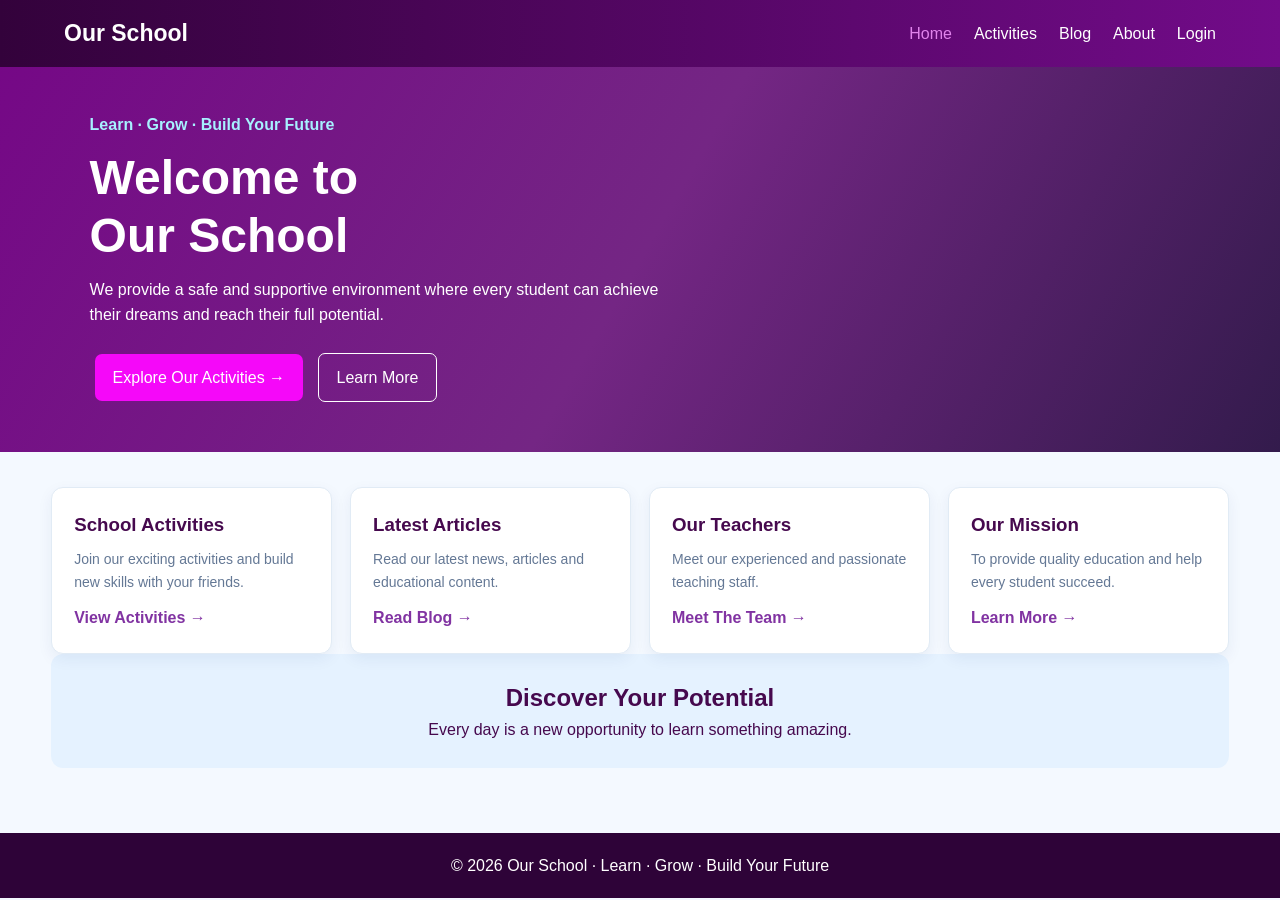
<file: index.html>
<!DOCTYPE html>
<html lang="en">
<head>
  <meta charset="UTF-8">
    <meta name="viewport" content="width=device-width, initial-scale=1.0">
    <title>Home | Our School</title>
    <link rel="stylesheet" href="./style.css">
</head>
<body>

<header class="site-header">
    <a class="brand" href="index.html">
        Our School
    </a>

    <nav>
 <a class="active" href="index.html">Home</a>
 <a href="activity.html">Activities</a>
<a href="article .html">Blog</a>
<a href="book.html">About</a>
<a href="login.html">Login</a>
    </nav>
</header>

<section class="hero">
    <div class="hero-copy">
<div class="eyebrow">Learn · Grow · Build Your Future</div>

 <h1>Welcome to<br>Our School</h1>

<p>
 We provide a safe and supportive environment
 where every student can achieve their dreams
  and reach their full potential.
 </p>

 <a class="btn" href="activities.html">
  Explore Our Activities →
 </a>

 <a class="btn btn-outline" href="about.html">
 Learn More
 </a>
 </div>

    
</section>

<main class="container section">

    <div class="grid">

   <article class="card">
 <h3>School Activities</h3>
<p>Join our exciting activities and build new skills with your friends.</p>
<a class="link" href="activities.html">View Activities →</a>
</article>
 <article class="card">
           
 <h3>Latest Articles</h3>
<p>Read our latest news, articles and educational content.</p>
<a class="link" href="blog.html">Read Blog →</a>
</article>
 <article class="card">
 <h3>Our Teachers</h3>
<p>Meet our experienced and passionate teaching staff.</p>
<a class="link" href="about.html">Meet The Team →</a>
</article>

<article class="card">
           
 <h3>Our Mission</h3>
<p>To provide quality education and help every student succeed.</p>
 <a class="link" href="about.html">Learn More →</a>
</article>

    </div>

    <section class="section mission">
        <h2>Discover Your Potential</h2>
        <p>Every day is a new opportunity to learn something amazing.</p>
    </section>

</main>

<footer class="footer">
    © 2026 Our School · Learn · Grow · Build Your Future
</footer>

</body>
</html>
</file>
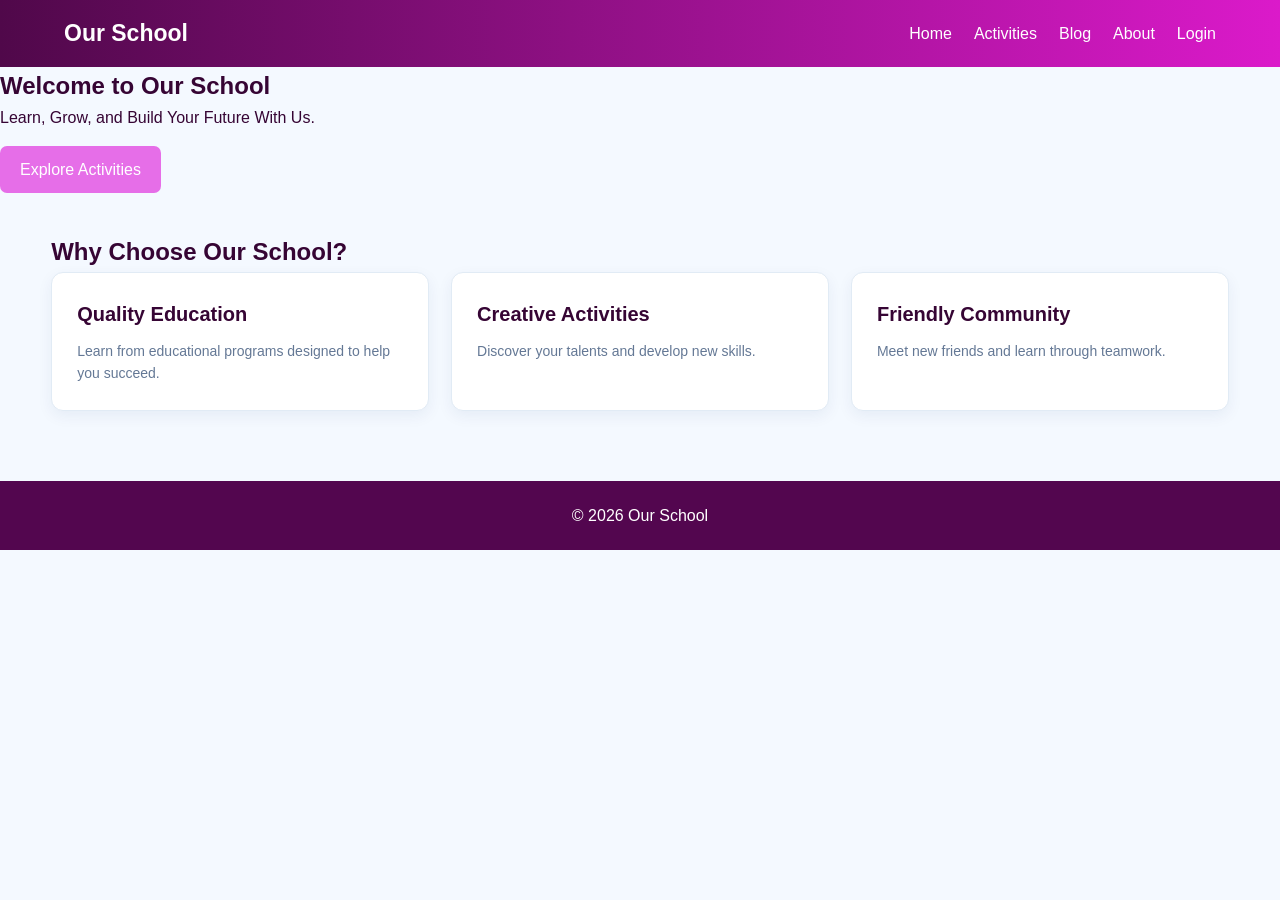
<file: activity.html>
<!DOCTYPE html>
<html lang="en">
<head>
    <meta charset="UTF-8">
    <meta name="viewport" content="width=device-width, initial-scale=1.0">
    <title>Home - Our School</title>
    <link rel="stylesheet" href="./activity.css">
</head>
<body>

<header class="site-header">
    <a class="brand" href="index.html"> Our School</a>
    <nav>
        <a href="index.html">Home</a>
        <a href="activity.html">Activities</a>
        <a href="article .html">Blog</a>
        <a href="book.html">About</a>
        <a href="login.html">Login</a>
        
    </nav>
</header>

<section class="hero">
    <h1>Welcome to Our School</h1>
    <p>Learn, Grow, and Build Your Future With Us.</p>
    <a class="btn" href="activities.html">Explore Activities</a>
</section>

<main class="container section">
    <h2>Why Choose Our School?</h2>

    <div class="grid grid-3">
        <article class="card">
            <h3>Quality Education</h3>
            <p>Learn from educational programs designed to help you succeed.</p>
        </article>

        <article class="card">
            <h3>Creative Activities</h3>
            <p>Discover your talents and develop new skills.</p>
        </article>

        <article class="card">
            <h3>Friendly Community</h3>
            <p>Meet new friends and learn through teamwork.</p>
        </article>
    </div>
</main>

<footer class="footer">
    <p>© 2026 Our School</p>
</footer>

</body>
</html>
</file>
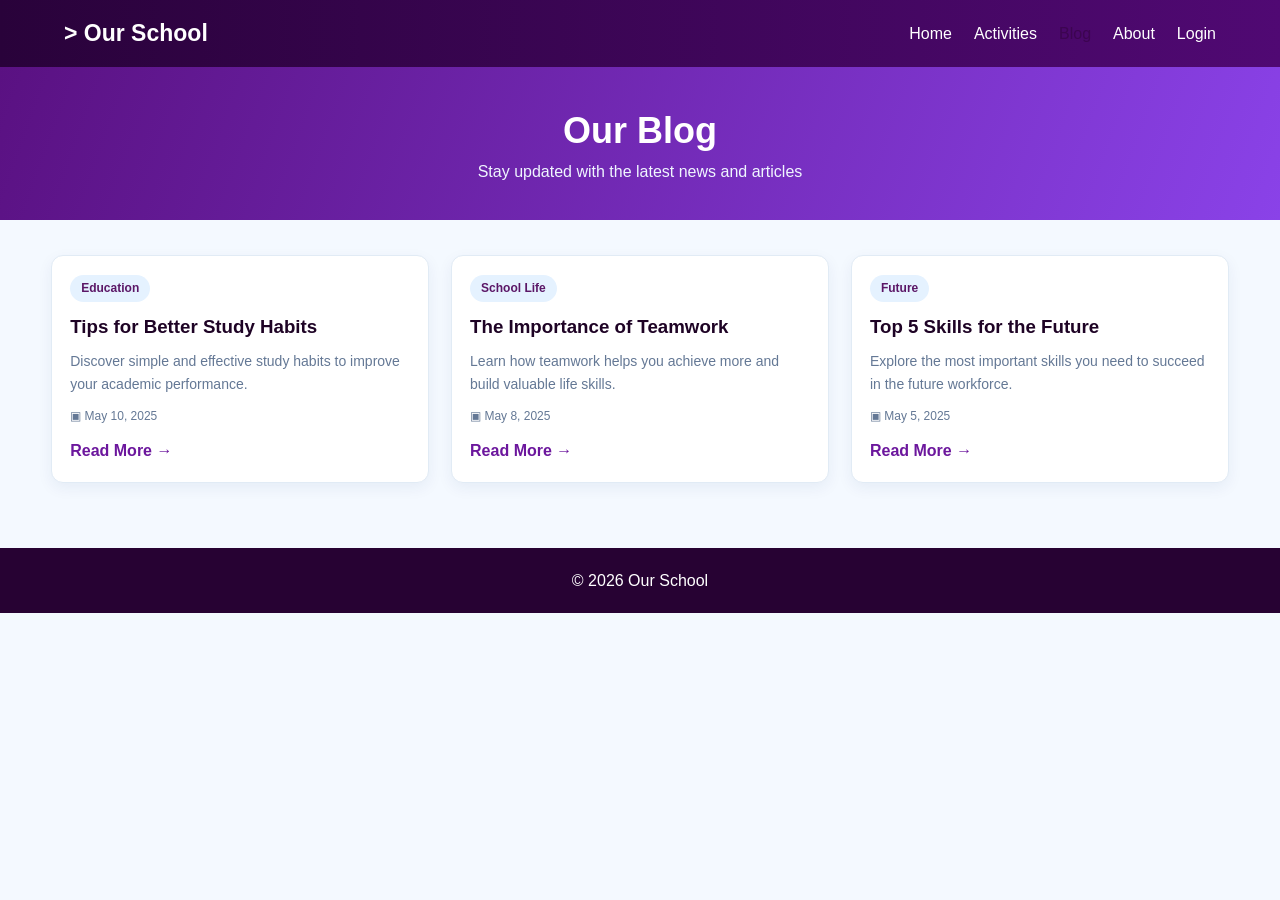
<file: article .html>
<!DOCTYPE html>
<html lang="en">
<head>
    <meta charset="UTF-8">
    <meta name="viewport" content="width=device-width, initial-scale=1.0">
    <title>Our Blog</title>
   
    <link rel="stylesheet" href="./article.css">
</head>
<body>

<header class="site-header">
    <a class="brand" href="index.html">
        > Our School
    </a>

    <nav>
        <a href="index.html">Home</a>
        <a href="activity.html">Activities</a>
        <a class="active" href="article .html">Blog</a>
        <a href="book.html">About</a>
        <a href="login.html">Login</a>
    </nav>
</header>

<section class="page-banner">
    <h1>Our Blog</h1>
    <p>Stay updated with the latest news and articles</p>
</section>

<main class="container section">

    <div class="grid grid-3">

        <article class="card">
            

            <span class="tag">Education</span>

            <h3>Tips for Better Study Habits</h3>

            <p>
                Discover simple and effective study habits
                to improve your academic performance.
            </p>

            <div class="meta">▣ May 10, 2025</div>

            <a class="link" href="#">Read More →</a>
        </article>

        <article class="card">
           

            <span class="tag">School Life</span>

            <h3>The Importance of Teamwork</h3>

            <p>
                Learn how teamwork helps you achieve more
                and build valuable life skills.
            </p>

            <div class="meta">▣ May 8, 2025</div>

            <a class="link" href="#">Read More →</a>
        </article>

        <article class="card">
         

            <span class="tag">Future</span>

            <h3>Top 5 Skills for the Future</h3>

            <p>
                Explore the most important skills you need
                to succeed in the future workforce.
            </p>

            <div class="meta">▣ May 5, 2025</div>

            <a class="link" href="#">Read More →</a>
        </article>

    </div>

</main>

<footer class="footer">
    © 2026 Our School
</footer>

</body>
</html>
</file>
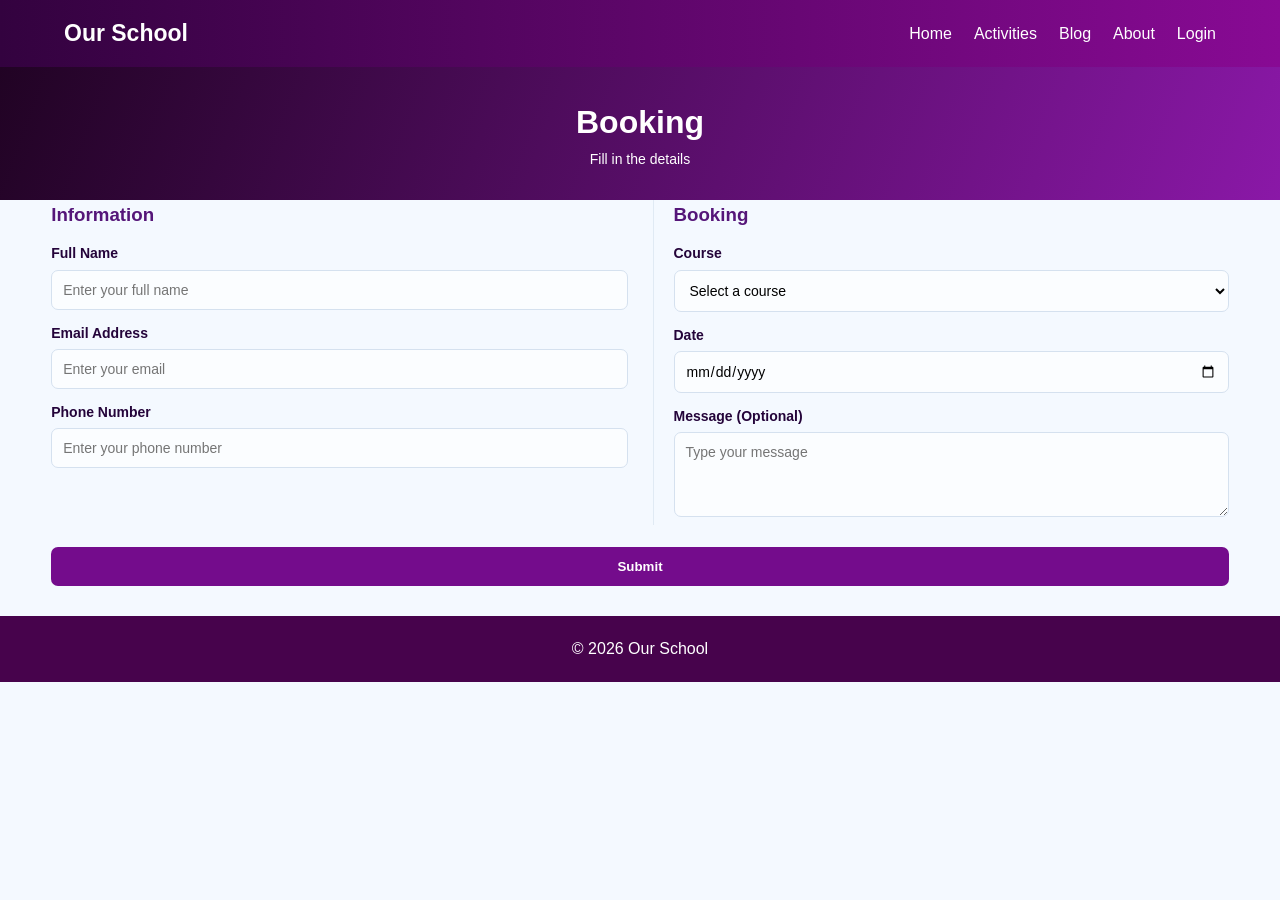
<file: book.html>
<!DOCTYPE html>
<html lang="en">
<head>
    <meta charset="UTF-8">
    <meta name="viewport" content="width=device-width, initial-scale=1.0">
    <title>Booking</title>
    <link rel="stylesheet" href="./book.css">
</head>
<body>

<header class="site-header">
    <a class="brand" href="index.html">
         Our School
    </a>

    <nav>
        <a href="index.html">Home</a>
        <a href="activity.html">Activities</a>
        <a href="article .html">Blog</a>
        <a href="book.html">About</a>
        <a href="login.html">Login</a>
    </nav>
</header>

<section class="page-banner">
    <h1> Booking</h1>
    <p>Fill in the details</p>
</section>

<main class="container">

    <div class="wrap">

     <form action="#">

     <div class="form-grid">

       <section>
     <h3>Information</h3>

    <label for="fullname">Full Name</label>

     <input
   type="text"
        id="fullname"
       name="fullname"
     placeholder="Enter your full name"
    required >

     <label for="email">Email Address</label>

     <input
  type="email"
       id="email"
        name="email"
     placeholder="Enter your email"
       required
         >

     <label for="phone">Phone Number</label>

    <input
    type="tel"
    id="phone"
   name="phone"
   placeholder="Enter your phone number"
                    >
     </section>

     <section>
     <h3>Booking </h3>

 <label for="course">Course </label>

 <select id="course" name="course" required>
 <option value="">Select a course </option>
<option>Programming </option>
   <option>Ai</option>
   <option>network</option>
  <option>telecom</option>
                    
    <option>digital art</option>
          </select>

     <label for="date">Date</label>

   <input
       type="date"
     id="date"
     name="date"
       required
        >
<label for="message">Message (Optional)</label>

    <textarea
      id="message"
      name="message"
      placeholder="Type your message"
     ></textarea>
    </section>

      </div>
   <button class="btn" type="submit">
        Submit
     </button>

        </form>

    </div>

</main>

<footer class="footer">
    © 2026 Our School
</footer>

</body>
</html>
</file>
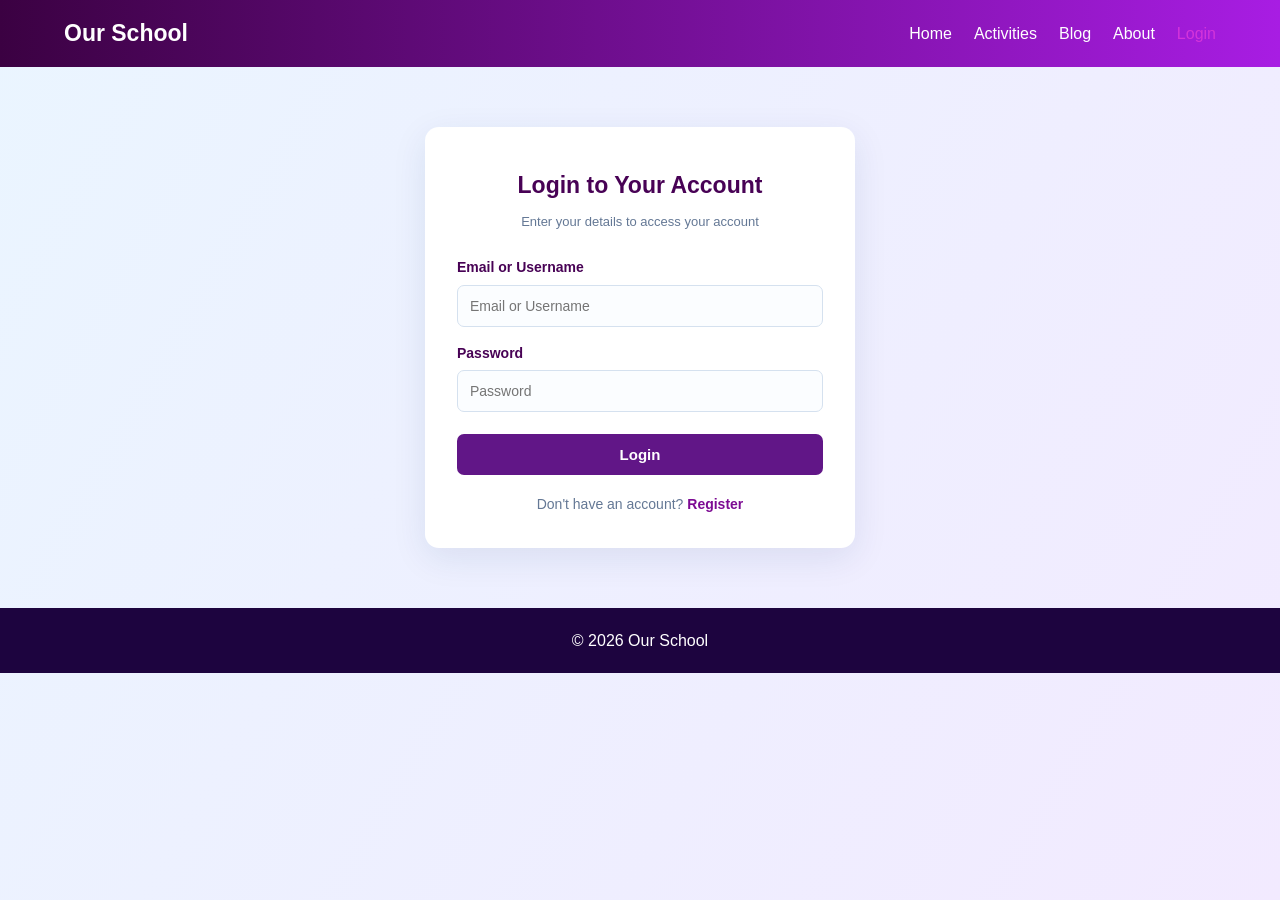
<file: login.html>
<!DOCTYPE html>
<html lang="en">
<head>
    <meta charset="UTF-8">
    <meta name="viewport" content="width=device-width, initial-scale=1.0">
    <title>Login | Our School</title>
    <link rel="stylesheet" href="./login.css">
</head>
<body>

<header class="site-header">
    <a class="brand" href="index.html">
         Our School
    </a>

    <nav>
        <a href="index.html">Home</a>
        <a href="activity.html">Activities</a>
        <a href="article .html">Blog</a>
        <a href="book.html">About</a>
        <a class="active" href="login.html">Login</a>
    </nav>
</header>

<main class="container">

    <div class="form-wrap narrow">

        <div class="form-title">
           
            <h2>Login to Your Account</h2>
            <p>Enter your details to access your account</p>
        </div>

        <form action="#">

            <label for="username">Email or Username</label>

            <input
                type="text"
                id="username"
                name="username"
                placeholder="Email or Username"
                required
            >

            <label for="password">Password</label>

            <input
                type="password"
                id="password"
                name="password"
                placeholder="Password"
                required
            >

            <button class="btn" type="submit">
                Login
            </button>

        </form>

        <p class="form-note">
            Don't have an account?
            <a href="registration.html">Register</a>
        </p>

    </div>

</main>

<footer class="footer">
    © 2026 Our School
</footer>

</body>
</html>
</file>
<file: style.css>
* {
    margin: 0;
    padding: 0;
    box-sizing: border-box;
}

body {
    font-family: Arial, sans-serif;
    background: #f4f9ff;
    color: #46094e;
    line-height: 1.6;
}

a {
    text-decoration: none;
}

.site-header {
    background: linear-gradient(90deg, #33023b, #720b89);
    color: white;
    padding: 15px 5%;
    display: flex;
    justify-content: space-between;
    align-items: center;
    flex-wrap: wrap;
    gap: 15px;
}

.brand {
    color: white;
    font-size: 23px;
    font-weight: bold;
}

nav {
    display: flex;
    gap: 22px;
    flex-wrap: wrap;
}

nav a {
    color: white;
    transition: color 0.3s;
}

nav a:hover,
nav a.active {
    color: #e083ec;
}

.hero {
    min-height: 350px;
    padding: 45px 7%;
    display: flex;
    justify-content: space-between;
    align-items: center;
    gap: 25px;
    color: white;
    background: linear-gradient(
        120deg,
        #750886,
        #742684,
        #331b4c
    );
}

.hero-copy {
    max-width: 600px;
}

.eyebrow {
    color: #a7f1ff;
    font-weight: bold;
}

.hero h1 {
    font-size: 48px;
    line-height: 1.2;
    margin: 12px 0;
}

.hero p {
    margin-bottom: 20px;
}

.hero-art {
    font-size: 90px;
}

.btn {
    display: inline-block;
    background: #f508f9;
    color: white;
    padding: 11px 18px;
    border: none;
    border-radius: 7px;
    margin: 5px;
    cursor: pointer;
    transition: background 0.3s;
}

.btn:hover {
    background: #250337;
}

.btn-outline {
    background: transparent;
    border: 1px solid white;
}

.container {
    width: 92%;
    max-width: 1200px;
    margin: auto;
}

.section {
    padding: 35px 0;
}

.grid {
    display: grid;
    grid-template-columns: repeat(4, 1fr);
    gap: 18px;
}

.card {
    background: white;
    padding: 22px;
    border: 1px solid #e1ebf5;
    border-radius: 12px;
    box-shadow: 0 5px 15px #12356810;
    transition: transform 0.3s;
}

.card:hover {
    transform: translateY(-5px);
}

.card-icon {
    width: 52px;
    height: 52px;
    background: #e5f1ff;
    color: #601562;
    border-radius: 50%;
    display: grid;
    place-items: center;
    font-size: 25px;
    margin-bottom: 12px;
}

.card h3 {
    margin-bottom: 8px;
}

.card p {
    color: #647895;
    font-size: 14px;
}

.link {
    display: inline-block;
    color: #8133a2;
    font-weight: bold;
    margin-top: 12px;
}

.mission {
    text-align: center;
    background: #e5f2ff;
    border-radius: 12px;
    padding: 25px;
}

.footer {
    background: #2e0338;
    color: white;
    text-align: center;
    padding: 20px;
    margin-top: 30px;
}

@media (max-width: 850px) {
    .grid {
        grid-template-columns: repeat(2, 1fr);
    }
}

@media (max-width: 560px) {
    .site-header {
        justify-content: center;
    }

    nav {
        justify-content: center;
        gap: 12px;
    }

    .hero {
        text-align: center;
        justify-content: center;
    }

    .hero h1 {
        font-size: 36px;
    }

    .hero-art {
        display: none;
    }

    .grid {
        grid-template-columns: 1fr;
    }
}
</file>
<file: activity.css>
* {
    margin: 0;
    padding: 0;
    box-sizing: border-box;
}

body {
    font-family: Arial, sans-serif;
    background: #f4f9ff;
    color: #360534;
    line-height: 1.6;
}

a {
    text-decoration: none;
}

.site-header {
    background: linear-gradient(90deg, #50084a, #db1aca);
    color: white;
    padding: 15px 5%;
    display: flex;
    justify-content: space-between;
    align-items: center;
    flex-wrap: wrap;
    gap: 15px;
}

.brand {
    color: white;
    font-size: 23px;
    font-weight: bold;
}

nav {
    display: flex;
    gap: 22px;
    flex-wrap: wrap;
}

nav a {
    color: white;
    transition: color 0.3s;
}

nav a:hover,
nav a.active {
    color: #e092df;
}


.page-banner {
    text-align: center;
    color: white;
    padding: 40px 15px;
    background: linear-gradient(
        110deg,
        #a940c3,
        #872b92
    );
}

.page-banner h1 {
    font-size: 36px;
    margin-bottom: 8px;
}

.page-banner p {
    color: #f0f6ff;
}



.container {
    width: 92%;
    max-width: 1200px;
    margin: auto;
}

.section {
    padding: 40px 0;
}

.section-title {
    text-align: center;
    margin-bottom: 28px;
}

.section-title h2 {
    font-size: 28px;
    color: #4b0455;
}

.section-title p {
    color: #647895;
}


.grid-3 {
    display: grid;
    grid-template-columns: repeat(3, 1fr);
    gap: 22px;
}



.card {
    background: white;
    padding: 25px;
    border: 1px solid #e1ebf5;
    border-radius: 12px;
    box-shadow: 0 5px 15px #12356810;
    transition: transform 0.3s,
                box-shadow 0.3s;
}

.card:hover {
    transform: translateY(-6px);
    box-shadow: 0 12px 25px #12356820;
}

.card-icon {
    width: 60px;
    height: 60px;
    display: grid;
    place-items: center;
    border-radius: 12px;
    background: #e5f2ff;
    color: #601163;
    font-size: 30px;
    margin-bottom: 15px;
}

.card h3 {
    font-size: 20px;
    margin-bottom: 10px;
}

.card p {
    color: #647895;
    font-size: 14px;
}

.link {
    display: inline-block;
    color: #9462cc;
    font-weight: bold;
    margin-top: 15px;
    transition: color 0.3s;
}

.link:hover {
    color: #751692;
}



.btn {
    display: inline-block;
    background: #e66ee8;
    color: white;
    padding: 11px 20px;
    border: none;
    border-radius: 7px;
    margin-top: 15px;
    cursor: pointer;
    transition: background 0.3s;
}

.btn:hover {
    background: #4a0466;
}


.footer {
    background: #53064f;
    color: white;
    text-align: center;
    padding: 22px;
    margin-top: 30px;
}



@media (max-width: 850px) {
    .grid-3 {
        grid-template-columns: repeat(2, 1fr);
    }
}

@media (max-width: 560px) {
    .site-header {
        justify-content: center;
    }

    nav {
        justify-content: center;
        gap: 12px;
    }

    .page-banner h1 {
        font-size: 28px;
    }

    .grid-3 {
        grid-template-columns: 1fr;
    }

    .card {
        padding: 20px;
    }
}
</file>
<file: article.css>
* {
    margin: 0;
    padding: 0;
    box-sizing: border-box;
}

body {
    font-family: Arial, sans-serif;
    background: #f4f9ff;
    color: #1e0325;
    line-height: 1.6;
}

a {
    text-decoration: none;
}

.site-header {
    background: linear-gradient(90deg, #29023a, #500973);
    color: white;
    padding: 15px 5%;
    display: flex;
    justify-content: space-between;
    align-items: center;
    flex-wrap: wrap;
    gap: 15px;
}

.brand {
    color: white;
    font-size: 23px;
    font-weight: bold;
}

nav {
    display: flex;
    gap: 22px;
    flex-wrap: wrap;
}

nav a {
    color: white;
}

nav a:hover,
nav a.active {
    color: #3c0550;
}

.page-banner {
    text-align: center;
    color: white;
    padding: 35px 15px;
    background: linear-gradient(110deg, #5a1182, #8a42e8);
}

.page-banner h1 {
    font-size: 36px;
}

.page-banner p {
    color: #f0f6ff;
}

.container {
    width: 92%;
    max-width: 1200px;
    margin: auto;
}

.section {
    padding: 35px 0;
}

.grid-3 {
    display: grid;
    grid-template-columns: repeat(3, 1fr);
    gap: 22px;
}

.card {
    background: white;
    padding: 18px;
    border: 1px solid #e1ebf5;
    border-radius: 12px;
    box-shadow: 0 5px 15px #12356810;
    transition: transform 0.3s, box-shadow 0.3s;
}

.card:hover {
    transform: translateY(-5px);
    box-shadow: 0 10px 22px #12356820;
}

.article-image {
    height: 160px;
    border-radius: 9px;
    margin-bottom: 15px;
    display: grid;
    place-items: center;
    font-size: 60px;
    color: white;
    background: linear-gradient(135deg, #0877e8, #8b48e8);
}

.tag {
    display: inline-block;
    padding: 4px 11px;
    background: #e5f2ff;
    color: #5b1767;
    border-radius: 20px;
    font-size: 12px;
    font-weight: bold;
    margin-bottom: 10px;
}

.card h3 {
    margin-bottom: 8px;
}

.card p {
    color: #647895;
    font-size: 14px;
}

.meta {
    color: #647895;
    font-size: 12px;
    margin-top: 12px;
}

.link {
    display: inline-block;
    color: #6c179d;
    font-weight: bold;
    margin-top: 12px;
}

.footer {
    background: #270233;
    color: white;
    text-align: center;
    padding: 20px;
    margin-top: 30px;
}

@media (max-width: 850px) {
    .grid-3 {
        grid-template-columns: repeat(2, 1fr);
    }
}

@media (max-width: 560px) {
    .site-header {
        justify-content: center;
    }

    nav {
        justify-content: center;
        gap: 12px;
    }

    .grid-3 {
        grid-template-columns: 1fr;
    }

    .page-banner h1 {
        font-size: 28px;
    }
}
</file>
<file: book.css>
* {
    margin: 0;
    padding: 0;
    box-sizing: border-box;
}

body {
    font-family: Arial, sans-serif;
    background: #f4f9ff;
    color: #24043a;
    line-height: 1.6;
}

a {
    text-decoration: none;
}

.site-header {
    background: linear-gradient(90deg, #33023f, #880a94);
    color: white;
    padding: 15px 5%;
    display: flex;
    justify-content: space-between;
    align-items: center;
    flex-wrap: wrap;
    gap: 15px;
}

.brand {
    color: white;
    font-size: 23px;
    font-weight: bold;
}

nav {
    display: flex;
    gap: 22px;
    flex-wrap: wrap;
}

nav a {
    color: white;
}

nav a:hover {
    color: #bb42e8;
}

.page-banner {
    text-align: center;
    color: white;
    padding: 30px 15px;
    background: linear-gradient(110deg, #210324, #8a18a7);
}

.page-banner h1 {
    font-size: 32px;
}

.page-banner p {
    font-size: 14px;
}

.container {
    width: 92%;
    max-width: 1200px;
    margin: auto;
}

.form-wrap {
    max-width: 850px;
    margin: 35px auto;
    background: white;
    padding: 28px;
    border: 1px solid #e0eaf4;
    border-radius: 12px;
    box-shadow: 0 8px 24px #123c790d;
}

.form-grid {
    display: grid;
    grid-template-columns: 1fr 1fr;
    gap: 25px;
}

.form-grid section + section {
    border-left: 1px solid #e0eaf4;
    padding-left: 20px;
}

.form-grid h3 {
    margin-bottom: 12px;
    color: #551679;
}

label {
    display: block;
    font-size: 14px;
    font-weight: bold;
    margin: 12px 0 5px;
}

input,
select,
textarea {
    width: 100%;
    padding: 11px;
    border: 1px solid #d5e1ef;
    border-radius: 7px;
    background: #fbfdff;
    font-family: Arial, sans-serif;
    font-size: 14px;
}

input:focus,
select:focus,
textarea:focus {
    outline: 2px solid #a8d4ff;
    border-color: #5e0864;
}

textarea {
    min-height: 85px;
    resize: vertical;
}

.btn {
    width: 100%;
    background: #740c8c;
    color: white;
    padding: 12px;
    border: none;
    border-radius: 7px;
    margin-top: 22px;
    cursor: pointer;
    font-weight: bold;
    transition: background 0.3s;
}

.btn:hover {
    background: #420452;
}

.footer {
    background: #47034c;
    color: white;
    text-align: center;
    padding: 20px;
    margin-top: 30px;
}

@media (max-width: 650px) {
    .site-header {
        justify-content: center;
    }

    nav {
        justify-content: center;
        gap: 12px;
    }

    .form-grid {
        grid-template-columns: 1fr;
    }

    .form-grid section + section {
        border-left: none;
        border-top: 1px solid #e0eaf4;
        padding: 20px 0 0;
    }

    .form-wrap {
        padding: 20px;
    }

    .page-banner h1 {
        font-size: 26px;
    }
}
</file>
<file: login.css>
* {
    margin: 0;
    padding: 0;
    box-sizing: border-box;
}

body {
    font-family: Arial, sans-serif;
    background: linear-gradient(120deg, #eaf5ff, #f2eaff);
    color: #480255;
    line-height: 1.6;
    min-height: 100vh;
}

a {
    text-decoration: none;
}

.site-header {
    background: linear-gradient(90deg, #3b0142, #a81de3);
    color: white;
    padding: 15px 5%;
    display: flex;
    justify-content: space-between;
    align-items: center;
    flex-wrap: wrap;
    gap: 15px;
}

.brand {
    color: white;
    font-size: 23px;
    font-weight: bold;
}

nav {
    display: flex;
    gap: 22px;
    flex-wrap: wrap;
}

nav a {
    color: white;
}

nav a:hover,
nav a.active {
    color: #d434da;
}

.container {
    width: 92%;
    max-width: 1200px;
    margin: auto;
}

.form-wrap {
    max-width: 430px;
    margin: 60px auto;
    background: white;
    padding: 32px;
    border-radius: 14px;
    box-shadow: 0 10px 35px #12356818;
}

.form-title {
    text-align: center;
    margin-bottom: 24px;
}

.big-icon {
    font-size: 38px;
    color: #961b92;
}

.form-title h2 {
    font-size: 23px;
    margin: 8px 0;
}

.form-title p {
    color: #647895;
    font-size: 13px;
}

label {
    display: block;
    font-size: 14px;
    font-weight: bold;
    margin: 15px 0 6px;
}

input {
    width: 100%;
    padding: 12px;
    border: 1px solid #d5e1ef;
    border-radius: 7px;
    background: #fbfdff;
    font-size: 14px;
}

input:focus {
    outline: 2px solid #d55ceb;
    border-color: #460655;
}

.btn {
    width: 100%;
    background: #611687;
    color: white;
    padding: 12px;
    border: none;
    border-radius: 7px;
    margin-top: 22px;
    cursor: pointer;
    font-size: 15px;
    font-weight: bold;
    transition: background 0.3s;
}

.btn:hover {
    background: #3a023c;
}

.form-note {
    text-align: center;
    color: #647895;
    font-size: 14px;
    margin-top: 18px;
}

.form-note a {
    color: #7d0b93;
    font-weight: bold;
}

.footer {
    background: #1d043f;
    color: white;
    text-align: center;
    padding: 20px;
    margin-top: 30px;
}

@media (max-width: 560px) {
    .site-header {
        justify-content: center;
    }

    nav {
        justify-content: center;
        gap: 12px;
    }

    .form-wrap {
        padding: 22px;
        margin: 35px auto;
    }
}
</file>
